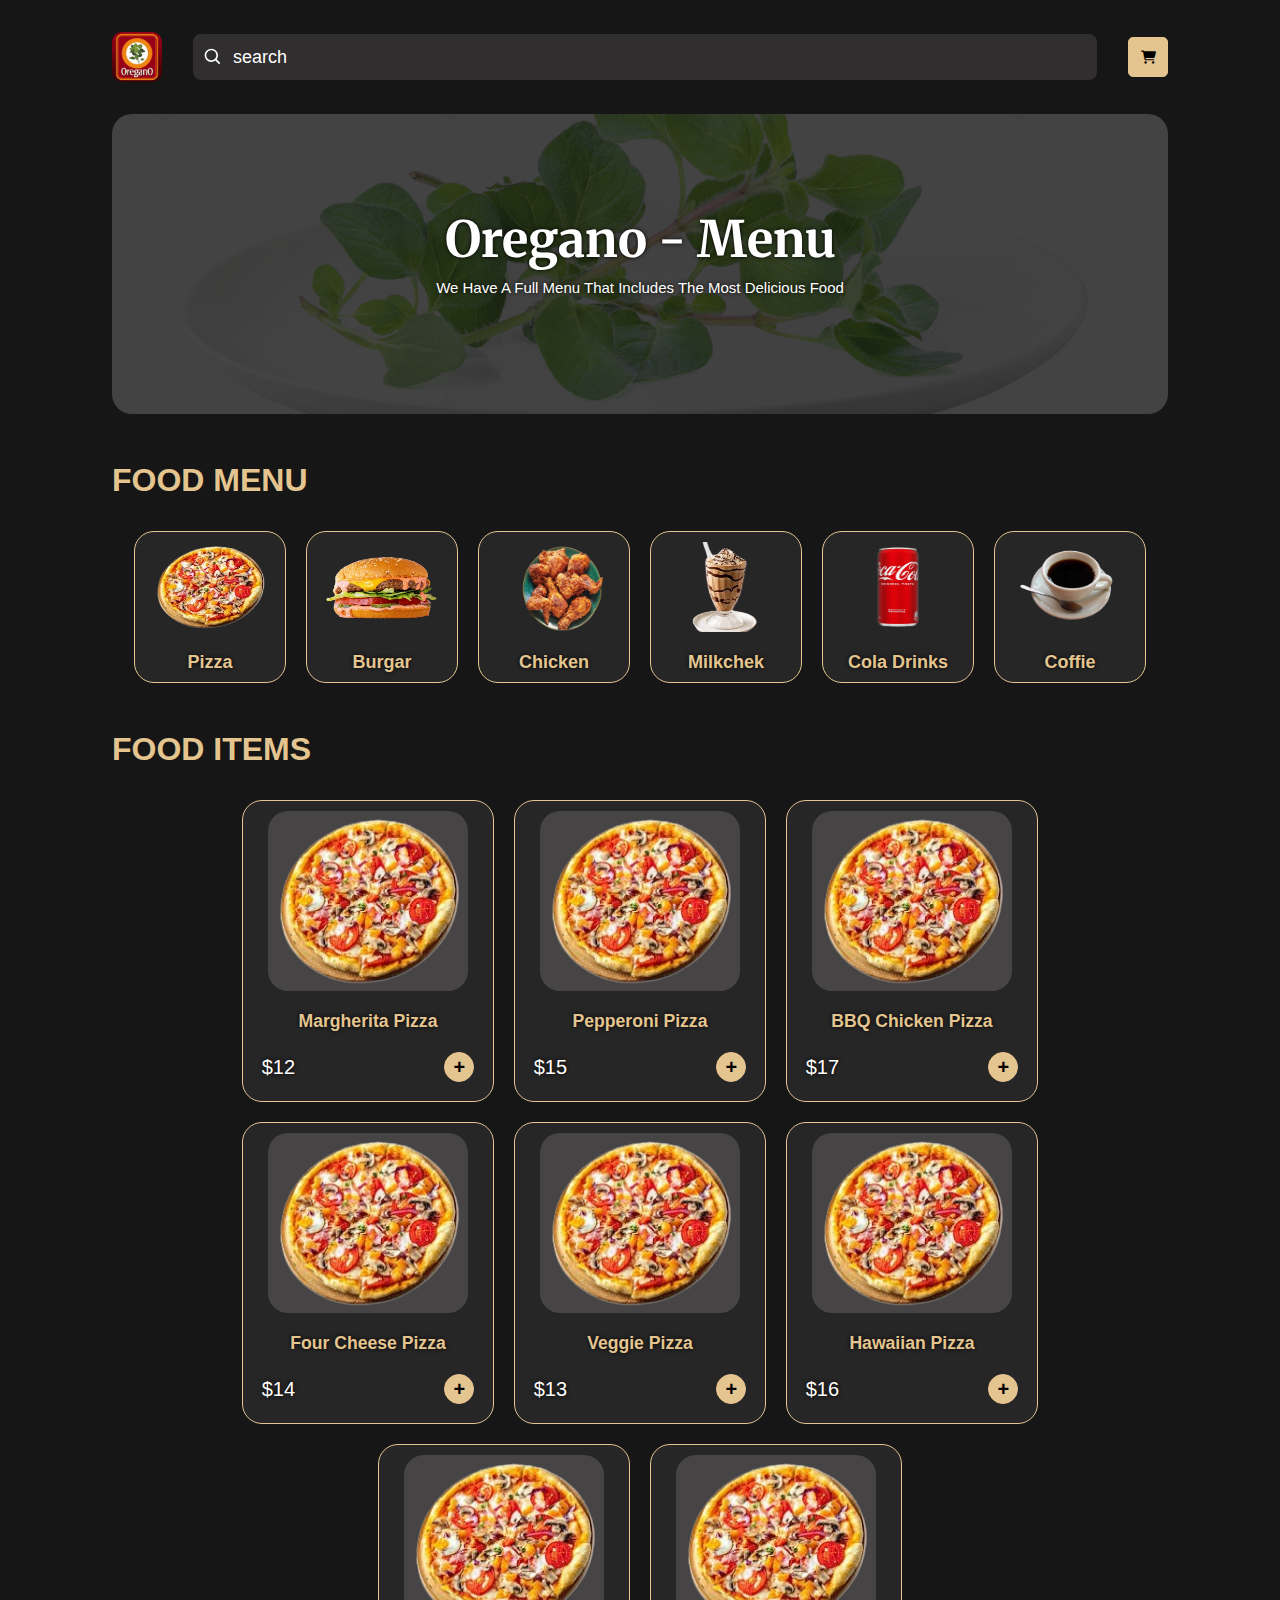
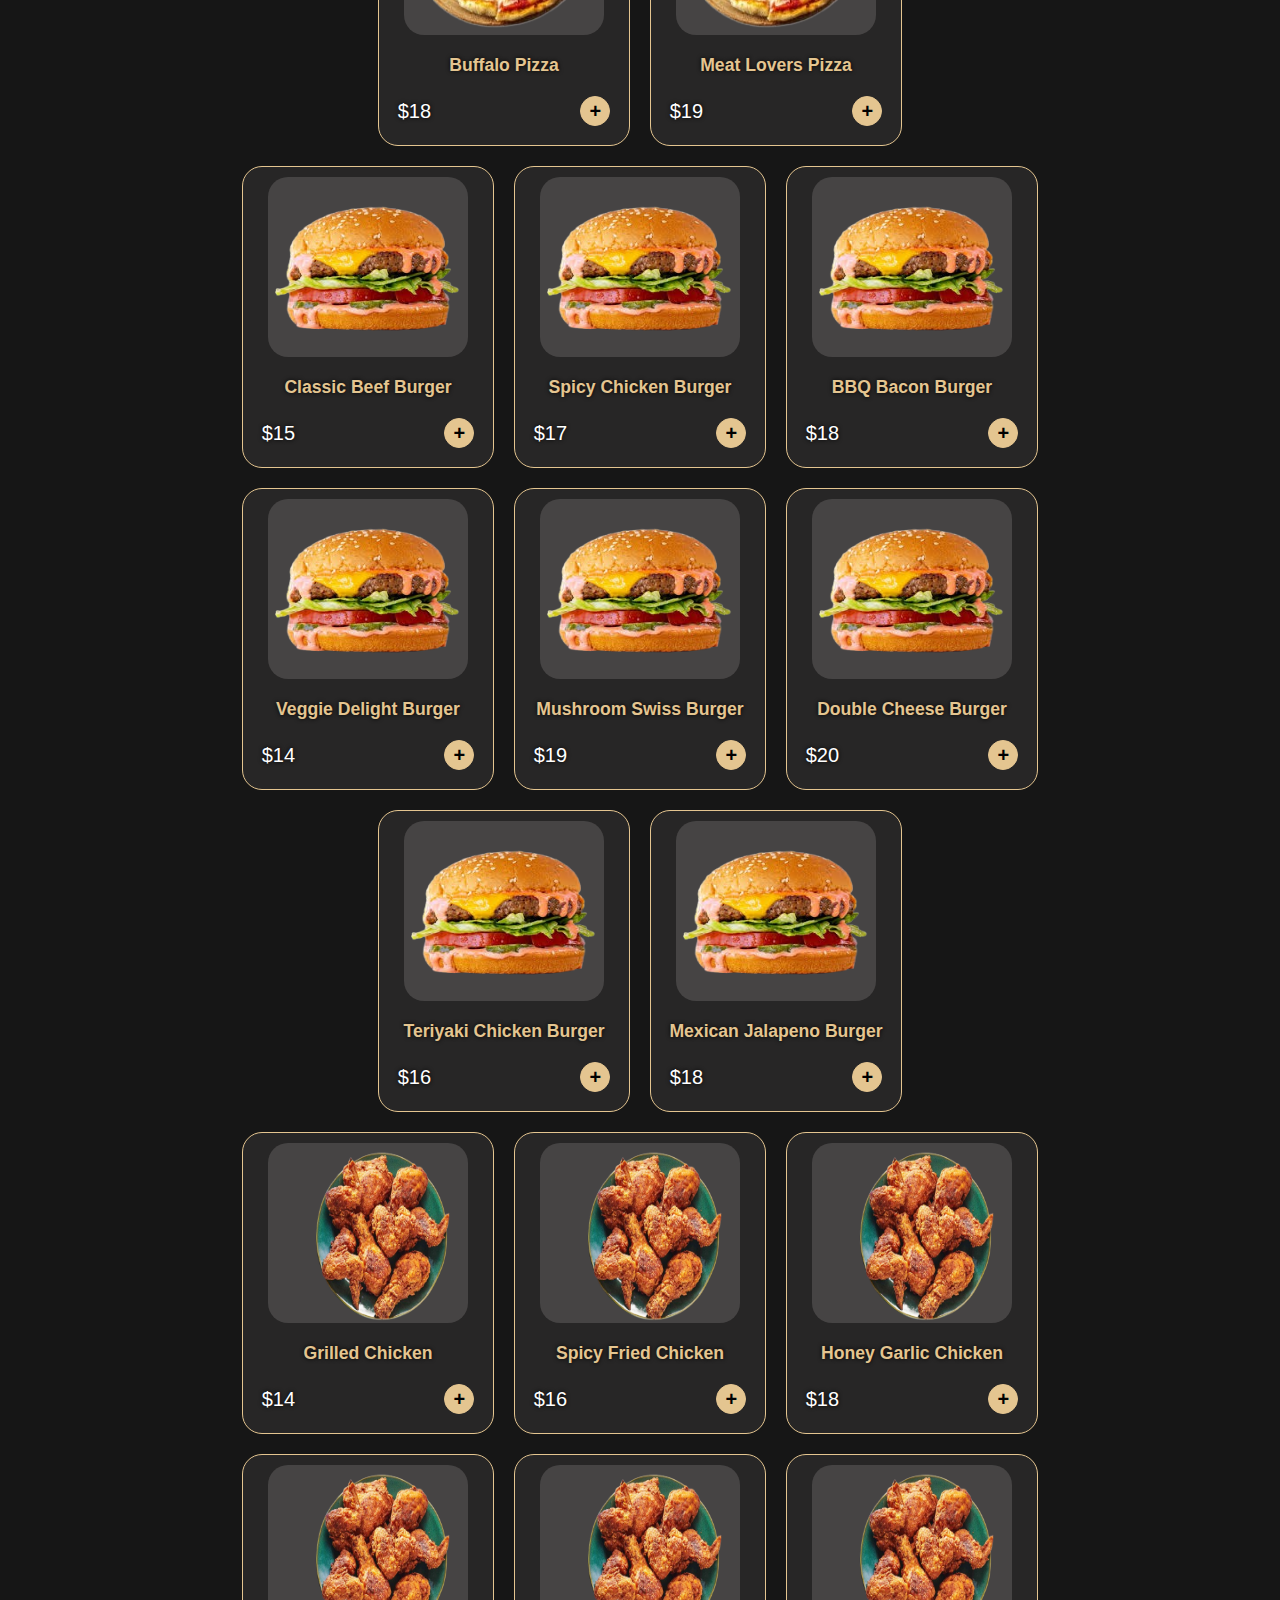
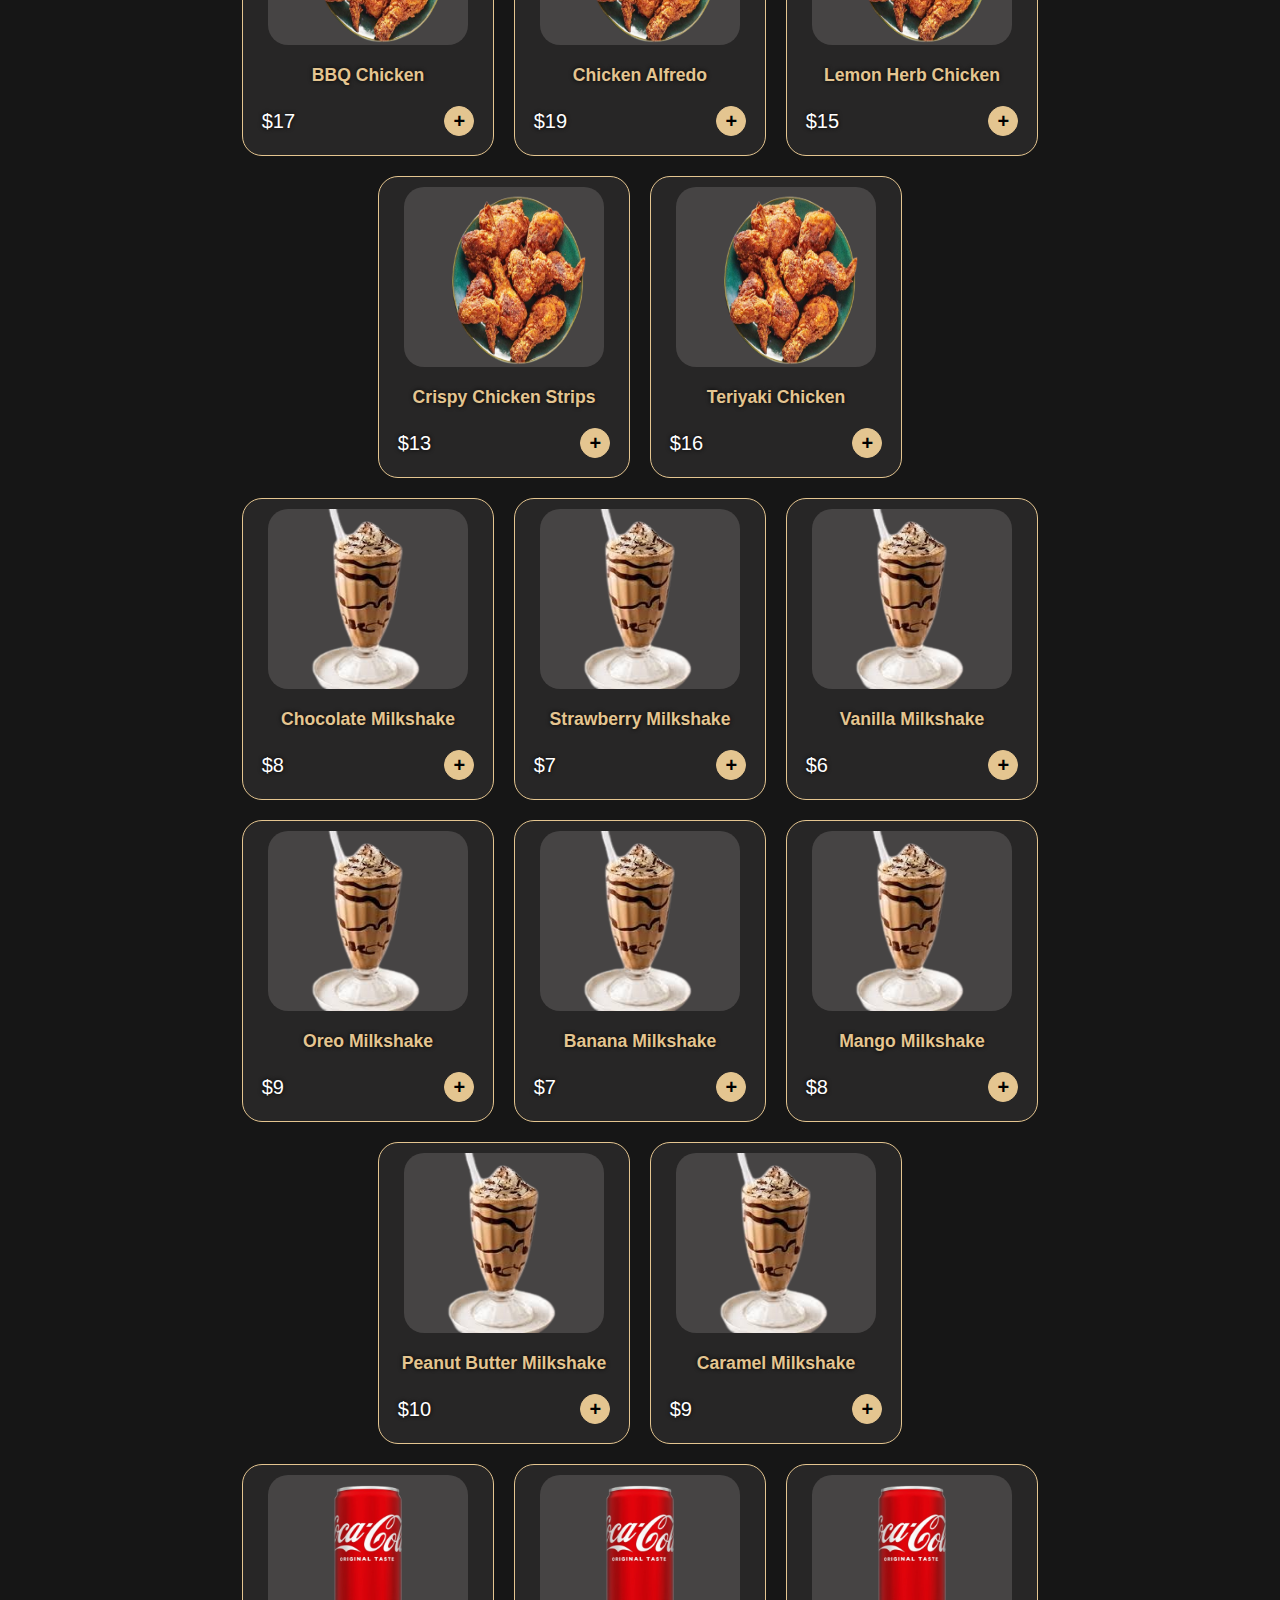
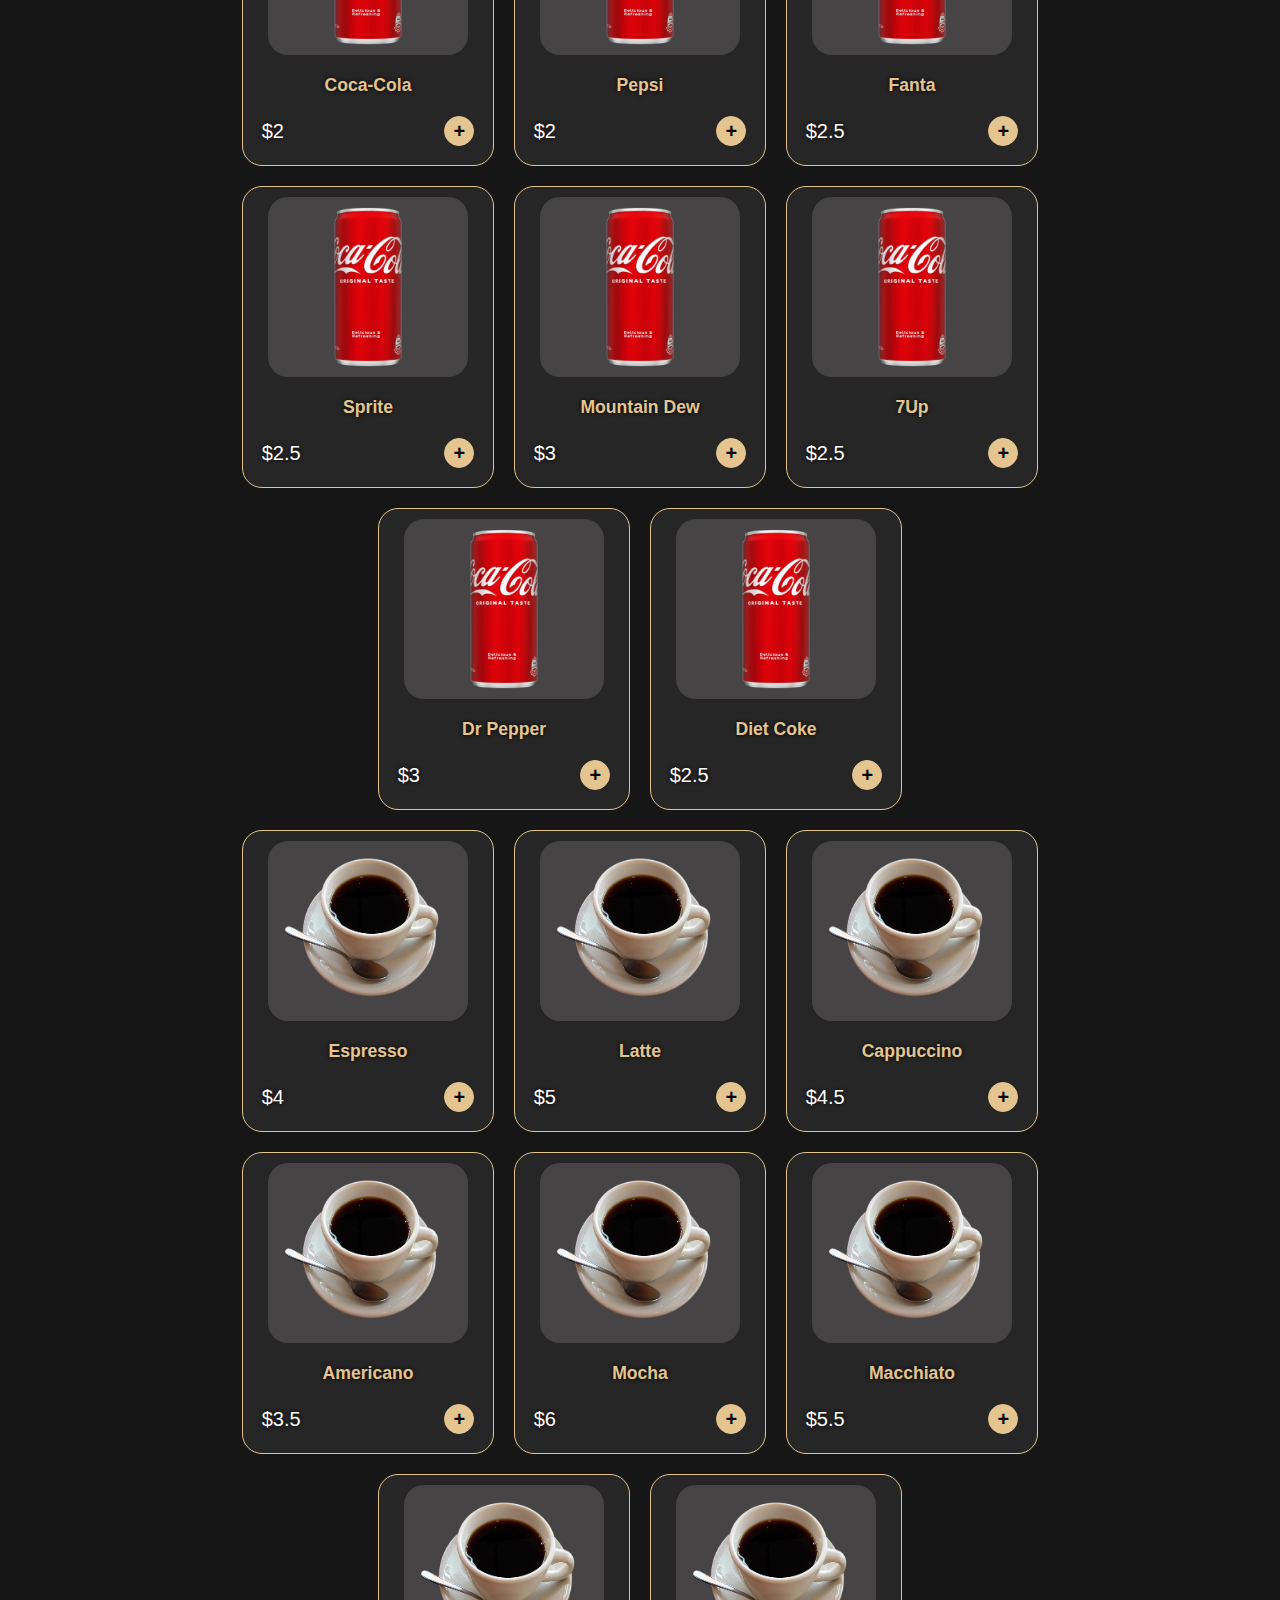
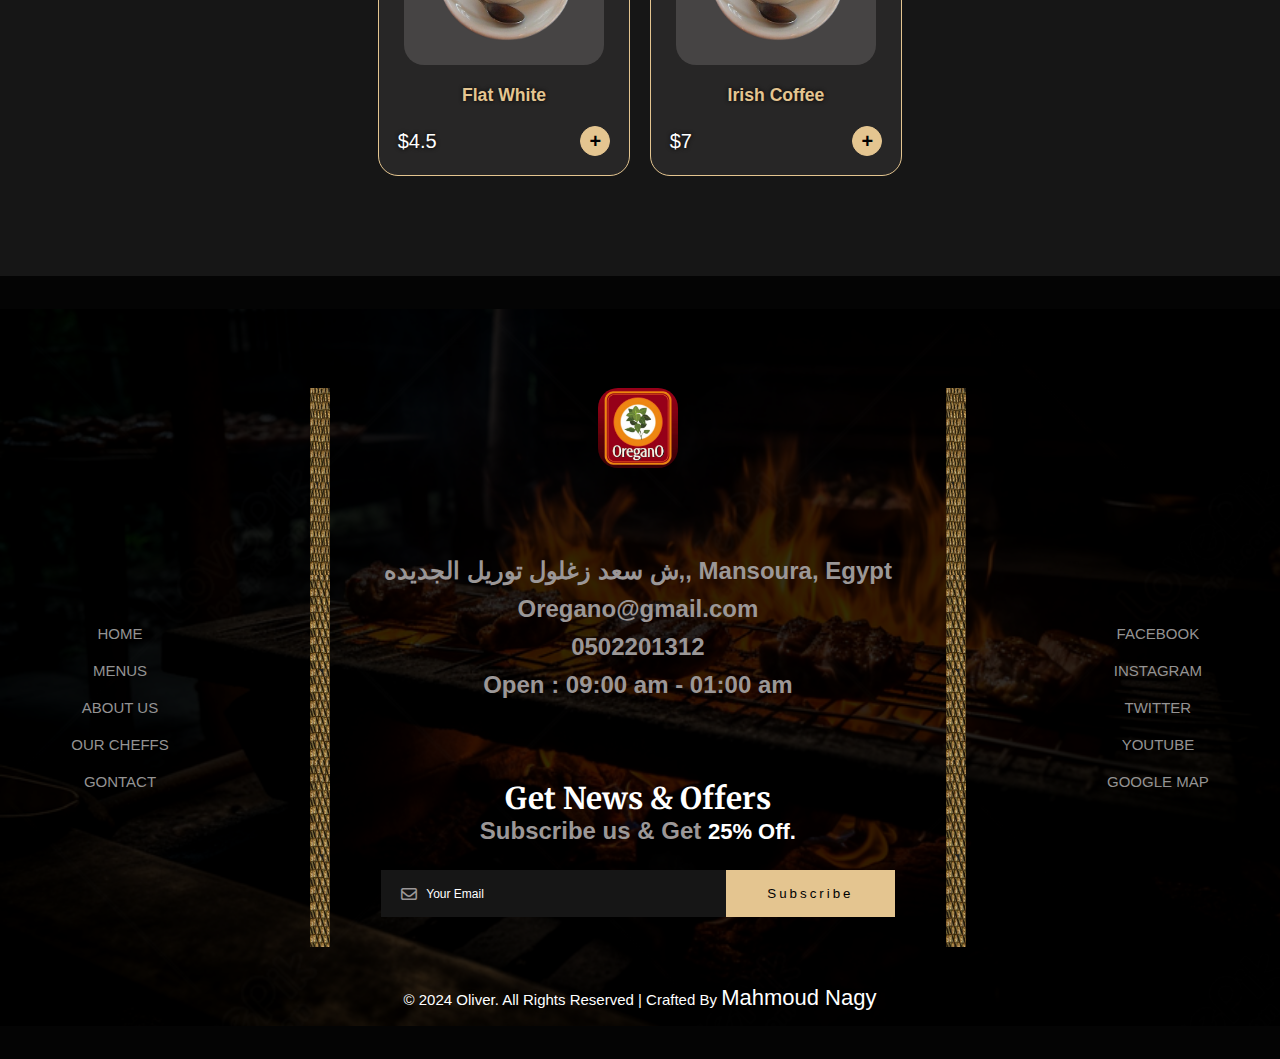
<file: full menu/index.html>
<!DOCTYPE html>
<html lang="en">
<head>
    <meta charset="UTF-8">
    <meta name="viewport" content="width=device-width, initial-scale=1.0">
    <link rel="stylesheet" href="styles.css">
    
    <!-- footer -->

    <link rel="stylesheet" href="footer.css">
    
    <link rel="stylesheet" href="https://cdnjs.cloudflare.com/ajax/libs/font-awesome/6.0.0-beta3/css/all.min.css">
    <link rel="icon" href="images/oregano.jpg">
    <title>Oregano - Menu / منيو </title>
</head>
<body>
    
   <!-- side bar -->

   <div id="overLay" class="overLay"></div>

   <div id="side-bar" class="side-bar">
    <div class="side-container">
        <div class="head">
            <button id="close" class="close-btn" aria-label="Close sidebar">X</button>
            <h1>My Cart</h1>
        </div>
       
       
        <div class="content">
            <div id="elements" class="elements">
                <!-- العناصر ستظهر هنا -->
            </div>
        </div>
       
       
       
        <div class="controls">
            <div class="total">
                <h1>Total :</h1>
                <span>$00.00</span>
            </div>
            <button class="checkout-btn" onclick="checkout()" aria-label="Checkout">Check Out</button>
        </div>
    </div>  
   </div>
   
   
   
   
    <!-- container full project -->

     
     <div class="container">

        <header>
            <img class="logo" src="images/oregano.jpg" alt="">
            <input type="search" placeholder="search">
            <button id="open" class="cart-button open-btn"><i class="fa-solid fa-cart-shopping"></i></button>      
       </header>

       <div class="back-ground">
           <h1>Oregano - Menu</h1>
           <p>We have a full menu that includes the most delicious food</p>
       </div>


       <div class="filter-menu">
            <h1>FOOD MENU</h1>
            

            <div class="cards">                
                <div id = "" class="card selector">
                   <img src="images/pizza.png" alt="">
                   <h1>pizza</h1>
                </div>
   
                <div id = "" class="card selector">
                   <img src="images/burgar.png" alt="">
                   <h1>burgar</h1>
                </div>
   
                <div id = "" class="card selector">
                   <img src="images/chicken.png" alt="">
                   <h1>chicken</h1>
                </div>
   
                <div id = "" class="card selector">
                   <img src="images/milkchek.png" alt="">
                   <h1>milkchek</h1>
                </div>
   
                <div id = "" class="card selector">
                   <img src="images/cola.png" alt="">
                   <h1>cola drinks</h1>
                </div>
   
                <div id = "" class="card selector">
                   <img src="images/coffie.png" alt="">
                   <h1>coffie</h1>
                </div>
            </div>

       
       
      </div>


      <div class="food-items">
         
          <h1>FOOD ITEMS</h1>
           
        
          <div id="items-container">

            <div id="items" class="pizza-sec items">

                <div class="cards">
            
                    <div class="big-card">
                        <img src="images/pizza.png" alt="">
                        <h1>Margherita Pizza</h1>
                        <div class="control">
                           <p>$12</p>
                           <button>+</button>
                        </div>
                    </div>
            
                    <div class="big-card">
                        <img src="images/pizza.png" alt="">
                        <h1>Pepperoni Pizza</h1>
                        <div class="control">
                           <p>$15</p>
                           <button>+</button>
                        </div>
                    </div>
            
                    <div class="big-card">
                        <img src="images/pizza.png" alt="">
                        <h1>BBQ Chicken Pizza</h1>
                        <div class="control">
                           <p>$17</p>
                           <button>+</button>
                        </div>
                    </div>
            
                    <div class="big-card">
                        <img src="images/pizza.png" alt="">
                        <h1>Four Cheese Pizza</h1>
                        <div class="control">
                           <p>$14</p>
                           <button>+</button>
                        </div>
                    </div>
            
                    <div class="big-card">
                        <img src="images/pizza.png" alt="">
                        <h1>Veggie Pizza</h1>
                        <div class="control">
                           <p>$13</p>
                           <button>+</button>
                        </div>
                    </div>
            
                    <div class="big-card">
                        <img src="images/pizza.png" alt="">
                        <h1>Hawaiian Pizza</h1>
                        <div class="control">
                           <p>$16</p>
                           <button>+</button>
                        </div>
                    </div>
            
                    <div class="big-card">
                        <img src="images/pizza.png" alt="">
                        <h1>Buffalo Pizza</h1>
                        <div class="control">
                           <p>$18</p>
                           <button>+</button>
                        </div>
                    </div>
            
                    <div class="big-card">
                        <img src="images/pizza.png" alt="">
                        <h1>Meat Lovers Pizza</h1>
                        <div class="control">
                           <p>$19</p>
                           <button>+</button>
                        </div>
                    </div>           
                  </div>   
            </div>
    
    
            <div id="items" class="burgar-sec items">
    
                <div class="cards">
            
                    <div class="big-card">
                        <img src="images/burgar.png" alt="">
                        <h1>Classic Beef Burger</h1>
                        <div class="control">
                           <p>$15</p>
                           <button>+</button>
                        </div>
                    </div>
            
                    <div class="big-card">
                        <img src="images/burgar.png" alt="">
                        <h1>Spicy Chicken Burger</h1>
                        <div class="control">
                           <p>$17</p>
                           <button>+</button>
                        </div>
                    </div>
            
                    <div class="big-card">
                        <img src="images/burgar.png" alt="">
                        <h1>BBQ Bacon Burger</h1>
                        <div class="control">
                           <p>$18</p>
                           <button>+</button>
                        </div>
                    </div>
            
                    <div class="big-card">
                        <img src="images/burgar.png" alt="">
                        <h1>Veggie Delight Burger</h1>
                        <div class="control">
                           <p>$14</p>
                           <button>+</button>
                        </div>
                    </div>
            
                    <div class="big-card">
                        <img src="images/burgar.png" alt="">
                        <h1>Mushroom Swiss Burger</h1>
                        <div class="control">
                           <p>$19</p>
                           <button>+</button>
                        </div>
                    </div>
            
                    <div class="big-card">
                        <img src="images/burgar.png" alt="">
                        <h1>Double Cheese Burger</h1>
                        <div class="control">
                           <p>$20</p>
                           <button>+</button>
                        </div>
                    </div>
            
                    <div class="big-card">
                        <img src="images/burgar.png" alt="">
                        <h1>Teriyaki Chicken Burger</h1>
                        <div class="control">
                           <p>$16</p>
                           <button>+</button>
                        </div>
                    </div>
            
                    <div class="big-card">
                        <img src="images/burgar.png" alt="">
                        <h1>Mexican Jalapeno Burger</h1>
                        <div class="control">
                           <p>$18</p>
                           <button>+</button>
                        </div>
                    </div>           
                  </div>   
            </div>
            
    
            <div id="items" class="chicken-sec items">
    
                <div class="cards">
            
                    <div class="big-card">
                        <img src="images/chicken.png" alt="">
                        <h1>Grilled Chicken</h1>
                        <div class="control">
                           <p>$14</p>
                           <button>+</button>
                        </div>
                    </div>
            
                    <div class="big-card">
                        <img src="images/chicken.png" alt="">
                        <h1>Spicy Fried Chicken</h1>
                        <div class="control">
                           <p>$16</p>
                           <button>+</button>
                        </div>
                    </div>
            
                    <div class="big-card">
                        <img src="images/chicken.png" alt="">
                        <h1>Honey Garlic Chicken</h1>
                        <div class="control">
                           <p>$18</p>
                           <button>+</button>
                        </div>
                    </div>
            
                    <div class="big-card">
                        <img src="images/chicken.png" alt="">
                        <h1>BBQ Chicken</h1>
                        <div class="control">
                           <p>$17</p>
                           <button>+</button>
                        </div>
                    </div>
            
                    <div class="big-card">
                        <img src="images/chicken.png" alt="">
                        <h1>Chicken Alfredo</h1>
                        <div class="control">
                           <p>$19</p>
                           <button>+</button>
                        </div>
                    </div>
            
                    <div class="big-card">
                        <img src="images/chicken.png" alt="">
                        <h1>Lemon Herb Chicken</h1>
                        <div class="control">
                           <p>$15</p>
                           <button>+</button>
                        </div>
                    </div>
            
                    <div class="big-card">
                        <img src="images/chicken.png" alt="">
                        <h1>Crispy Chicken Strips</h1>
                        <div class="control">
                           <p>$13</p>
                           <button>+</button>
                        </div>
                    </div>
            
                    <div class="big-card">
                        <img src="images/chicken.png" alt="">
                        <h1>Teriyaki Chicken</h1>
                        <div class="control">
                           <p>$16</p>
                           <button>+</button>
                        </div>
                    </div>           
                  </div>   
            </div>
    
    
            <div id="items" class="milkshake-sec items">
    
                <div class="cards">
            
                    <div class="big-card">
                        <img src="images/milkchek.png" alt="">
                        <h1>Chocolate Milkshake</h1>
                        <div class="control">
                           <p>$8</p>
                           <button>+</button>
                        </div>
                    </div>
            
                    <div class="big-card">
                        <img src="images/milkchek.png" alt="">
                        <h1>Strawberry Milkshake</h1>
                        <div class="control">
                           <p>$7</p>
                           <button>+</button>
                        </div>
                    </div>
            
                    <div class="big-card">
                        <img src="images/milkchek.png" alt="">
                        <h1>Vanilla Milkshake</h1>
                        <div class="control">
                           <p>$6</p>
                           <button>+</button>
                        </div>
                    </div>
            
                    <div class="big-card">
                        <img src="images/milkchek.png" alt="">
                        <h1>Oreo Milkshake</h1>
                        <div class="control">
                           <p>$9</p>
                           <button>+</button>
                        </div>
                    </div>
            
                    <div class="big-card">
                        <img src="images/milkchek.png" alt="">
                        <h1>Banana Milkshake</h1>
                        <div class="control">
                           <p>$7</p>
                           <button>+</button>
                        </div>
                    </div>
            
                    <div class="big-card">
                        <img src="images/milkchek.png" alt="">
                        <h1>Mango Milkshake</h1>
                        <div class="control">
                           <p>$8</p>
                           <button>+</button>
                        </div>
                    </div>
            
                    <div class="big-card">
                        <img src="images/milkchek.png" alt="">
                        <h1>Peanut Butter Milkshake</h1>
                        <div class="control">
                           <p>$10</p>
                           <button>+</button>
                        </div>
                    </div>
            
                    <div class="big-card">
                        <img src="images/milkchek.png" alt="">
                        <h1>Caramel Milkshake</h1>
                        <div class="control">
                           <p>$9</p>
                           <button>+</button>
                        </div>
                    </div>           
                  </div>   
            </div>
    
            <div id="items" class="cola-sec items">
    
                <div class="cards">
            
                    <div class="big-card">
                        <img src="images/cola.png" alt="">
                        <h1>Coca-Cola</h1>
                        <div class="control">
                           <p>$2</p>
                           <button>+</button>
                        </div>
                    </div>
            
                    <div class="big-card">
                        <img src="images/cola.png" alt="">
                        <h1>Pepsi</h1>
                        <div class="control">
                           <p>$2</p>
                           <button>+</button>
                        </div>
                    </div>
            
                    <div class="big-card">
                        <img src="images/cola.png" alt="">
                        <h1>Fanta</h1>
                        <div class="control">
                           <p>$2.5</p>
                           <button>+</button>
                        </div>
                    </div>
            
                    <div class="big-card">
                        <img src="images/cola.png" alt="">
                        <h1>Sprite</h1>
                        <div class="control">
                           <p>$2.5</p>
                           <button>+</button>
                        </div>
                    </div>
            
                    <div class="big-card">
                        <img src="images/cola.png" alt="">
                        <h1>Mountain Dew</h1>
                        <div class="control">
                           <p>$3</p>
                           <button>+</button>
                        </div>
                    </div>
            
                    <div class="big-card">
                        <img src="images/cola.png" alt="">
                        <h1>7Up</h1>
                        <div class="control">
                           <p>$2.5</p>
                           <button>+</button>
                        </div>
                    </div>
            
                    <div class="big-card">
                        <img src="images/cola.png" alt="">
                        <h1>Dr Pepper</h1>
                        <div class="control">
                           <p>$3</p>
                           <button>+</button>
                        </div>
                    </div>
            
                    <div class="big-card">
                        <img src="images/cola.png" alt="">
                        <h1>Diet Coke</h1>
                        <div class="control">
                           <p>$2.5</p>
                           <button>+</button>
                        </div>
                    </div>           
                  </div>   
            </div>
    
    
            <div id="items" class="coffee-sec items">
    
                <div class="cards">
            
                    <div class="big-card">
                        <img src="images/coffie.png" alt="">
                        <h1>Espresso</h1>
                        <div class="control">
                           <p>$4</p>
                           <button>+</button>
                        </div>
                    </div>
            
                    <div class="big-card">
                        <img src="images/coffie.png" alt="">
                        <h1>Latte</h1>
                        <div class="control">
                           <p>$5</p>
                           <button>+</button>
                        </div>
                    </div>
            
                    <div class="big-card">
                        <img src="images/coffie.png" alt="">
                        <h1>Cappuccino</h1>
                        <div class="control">
                           <p>$4.5</p>
                           <button>+</button>
                        </div>
                    </div>
            
                    <div class="big-card">
                        <img src="images/coffie.png" alt="">
                        <h1>Americano</h1>
                        <div class="control">
                           <p>$3.5</p>
                           <button>+</button>
                        </div>
                    </div>
            
                    <div class="big-card">
                        <img src="images/coffie.png" alt="">
                        <h1>Mocha</h1>
                        <div class="control">
                           <p>$6</p>
                           <button>+</button>
                        </div>
                    </div>
            
                    <div class="big-card">
                        <img src="images/coffie.png" alt="">
                        <h1>Macchiato</h1>
                        <div class="control">
                           <p>$5.5</p>
                           <button>+</button>
                        </div>
                    </div>
            
                    <div class="big-card">
                        <img src="images/coffie.png" alt="">
                        <h1>Flat White</h1>
                        <div class="control">
                           <p>$4.5</p>
                           <button>+</button>
                        </div>
                    </div>
            
                    <div class="big-card">
                        <img src="images/coffie.png" alt="">
                        <h1>Irish Coffee</h1>
                        <div class="control">
                           <p>$7</p>
                           <button>+</button>
                        </div>
                    </div>           
                  </div>   
            </div>


          </div>

      </div>


     </div>



      <!-- footer section -->
     
     
      <footer>
         
        <div class="right">
         
         <ul>
           <li><a href="#">home</a></li>
           <li><a href="#">menus</a></li>
           <li><a href="#">about us</a></li>
           <li><a href="#">our cheffs</a></li>
           <li><a href="#">Gontact</a></li>
         </ul>

        </div>


        <div class="center">
             
         <img class="bone-left" src="images/back-column.png" alt="">
         <img  class="bone-right" src="images/back-column.png" alt="">
              
         
            <div class="logo"><img src="images/oregano.jpg" alt=""></div>
              
              <div class="info">
                  <h2>ش سعد زغلول توريل الجديده,, Mansoura, Egypt</h2>
                  <h2>Oregano@gmail.com</h2>
                  <h2>0502201312</h2>
                  <h2>Open : 09:00 am - 01:00 am</h2>
              </div>
        
                
              <div class="get-offers">
                 <div class="title">
                   <h1>Get News & Offers</h1>
                   <h2>Subscribe us & Get <span>25% Off.</span></h2>
                 </div>

                 <div class="email">
                    <div class="input">
                     <i class="fa-regular fa-envelope"></i>
                     <input type="text" placeholder="Your Email">
                    </div> 

                     <button>Subscribe</button>
                 </div>
              </div>
              
         </div>


        <div class="left">
         
         <ul>
           <li><a href="#">Facebook</a></li>
           <li><a href="#">Instagram</a></li>
           <li><a href="#">Twitter</a></li>
           <li><a href="#">Youtube</a></li>
           <li><a href="#">Google Map</a></li>
        </ul>
         

       </div>


       <p class="copyright">
         © 2024 Oliver. All Rights Reserved | Crafted by <span>Mahmoud Nagy</span>
       </p>
      </footer>


    <script src="main.js"></script>
</body>
</html>
</file>
<file: full menu/styles.css>
@import url('https://fonts.googleapis.com/css2?family=Merriweather:ital,wght@0,300;0,400;0,700;0,900;1,300;1,400;1,700;1,900&display=swap');

:root {
    --gold-- : hsla(38, 61%, 73%);
    --gray-- : #161616;
}

/* font-family: "Merriweather", serif; */

* {
    padding: 0;
    margin: 0;
}


/* تخصيص الشريط نفسه */
::-webkit-scrollbar {
    width: 12px; /* عرض شريط التمرير */
}

/* تخصيص المسار داخل شريط التمرير */
::-webkit-scrollbar-track {
    background: #272727; /* لون الخلفية */
}

/* تخصيص المقبض (الجزء المتحرك) */
::-webkit-scrollbar-thumb {
    background-color: var(--gold--); /* لون المقبض */
}

/* side bar */

body {
    position: relative;
}

.overLay {
    height: 100%;
    width: 100%;
    background-color: #1616168f;
    position: absolute;
    top: 0;
    left: 0;
    z-index: 998;
    display: none;
}


.side-bar {
    height: fit-content;
    width: 400px;
    background-color: var(--gray--);
    position: fixed;
    right: -1000px;
    top: 0;
    z-index: 999;
    transition: 1s ease;
    padding: 2rem 0;
    display: flex;
    justify-content: center;
    align-items: center;

}

.active {
    right: 0;
}

.close {
    right: -1000px;
}

.side-bar .side-container {
    height: 100%;
    width: 90%;
    position: relative;

}

.side-bar .side-container .head {
    display: flex;
    justify-content: space-between;
    margin-bottom: 1rem;
}

.side-bar .side-container button {
    background-color: var(--gold--);
    height: 32px;
    width: 32px;
    border: 1px solid var(--gold--);
    font-weight: 700;
    font-size: 15px;
    border-radius: 10px;
    cursor: pointer;
    transition: .4s;
}

.side-bar .side-container .head h1 {
    font-weight: bold;
    font-family: "Merriweather", serif;
    color: var(--gold--);
    font-size: 25px;

}

.side-bar .side-container button:hover {
    background-color: rgba(0, 0, 0, 0);
    color: var(--gold--);
}

.content {
    height: 370px;
    width: 100%;
    overflow-y: scroll;
    margin-bottom: 1.5rem;
}


.side-bar .side-container .elements .element {
    width: 90%;
    border: 1px solid gray;
    padding: 10px;
    display: flex;
    justify-content: space-between;
    align-items: center;
    margin: auto;
    margin-bottom: 1rem;
}

.side-bar .side-container .elements .element h1 {
    color: gray;
    font-size: 100%;
    font-family: sans-serif;
    font-weight: 400;
}

.side-bar .side-container .elements .element .price {
    display: flex;
    align-items: center;
    gap: 15px;
}

.side-bar .side-container .elements .element .price p {
    font-size: 22px;
    color: gray;
    font-weight: bold;
}

.side-bar .side-container .elements .element .price button {
    background-color: rgb(255, 57, 57);
    height: 25px;
    width: 25px;
    border: 1px solid rgb(255, 57, 57);
    font-weight: 700;
    font-size: 13px;
    border-radius: 50%;
    cursor: pointer;
}

.side-bar .side-container .elements .element .price button:hover {
    background-color: #16161600;
    color: rgb(255, 57, 57);
}


.side-bar .side-container .controls {
     width: 100%;
}

.side-bar .side-container .controls .total {
    display: flex;
    justify-content: space-between;
    align-items: center;
    width: 90%;
    border: 1px solid gray;
    padding: 10px 10px;
    margin: auto;
    color: var(--gold--);
    font-family: sans-serif;
    margin-bottom: 1rem;
}

.side-bar .side-container .controls .total h1, span {
    font-size: 22px;
}

.side-bar .side-container .controls button{
   width: 100%;
   height: 40px;
}








/* container */

.container {
    padding: 2rem 7rem;
    background-color: var(--gray--);
    color: var(--gold--);
    font-family: sans-serif;
    list-style: none;
}


.container header {
    display: flex;
    width: 100%;
    justify-content: space-between;
    align-items: center;
    padding-bottom: 2rem;
}

.container header .logo  {
    height: 50px;
    border-radius: 10px;
}

.container  header input {
    width: 86%;
    height: 50px;
    padding: 20px;
    border-radius: 10px;
    padding-left: 40px;
    font-size: 18px;
    background-image: url('data:image/svg+xml,%3Csvg xmlns="http://www.w3.org/2000/svg" fill="white" viewBox="0 0 24 24" width="24px" height="24px"%3E%3Cpath d="M 10 2 C 5.589844 2 2 5.589844 2 10 C 2 14.410156 5.589844 18 10 18 C 11.847656 18 13.519531 17.371094 14.8125 16.3125 L 19.292969 20.707031 L 20.707031 19.292969 L 16.3125 14.8125 C 17.371094 13.519531 18 11.847656 18 10 C 18 5.589844 14.410156 2 10 2 Z M 10 4 C 13.324219 4 16 6.675781 16 10 C 16 13.324219 13.324219 16 10 16 C 6.675781 16 4 13.324219 4 10 C 4 6.675781 6.675781 4 10 4 Z"/%3E%3C/svg%3E');
    background-repeat: no-repeat;
    background-size: 20px;
    background-position: 10px center;
    outline: none;
    background-color: #302e2e;
    border: 2px solid var(--gray--);
    color: white;
    transition: .4s;
}

.container  header input:focus {
    border: 2px solid var(--gold--);
}

.container  header input::placeholder {
    padding-left: 0px;
    color: white;
}

.container  header .cart-button {
    height: 40px;
    width: 40px;
    background-color: var(--gold--);
    border: 1px solid var(--gold--) ;
    transition: .4s;
    cursor: pointer;
    position: relative;
    border-radius: 5px;
}

.container  header .cart-button:hover {
    color: var(--gold--);
    background-color: #16161600;
}


/* back ground image */

.container  .back-ground {
    height: 300px;
    width: 100%;
    background-image: url(images/vege.png);
    background-repeat: no-repeat;
    background-position: center;
    background-size: cover;
    position: relative;
    z-index: 1;
    border-radius: 20px;
    display: flex;
    align-items: center;
    justify-content: center;
    flex-flow: column;
    line-height: 3rem ;
    margin-bottom: 3rem;
}

.container  .back-ground h1,p {
    color: white;
    text-transform: capitalize;
    text-shadow: 0px 0px 4px black;
}

.container  .back-ground h1 {
    font-size: 50px;
    font-weight: bold;
    font-family: "Merriweather", serif;

}

.container  .back-ground p {
    font-size: 15px;
}

.container  .back-ground::before {
    content: '';
    height: 100%;
    width: 100%;
    background-color: rgba(22, 22, 22, 0.8);
    position: absolute;
    top: 0;
    left: 0;
    z-index: -1;
}


/* filtter */

.container  .filter-menu {
    margin-bottom: 3rem;
}

.container  .filter-menu h1 {
    padding-bottom: 2rem;
}


/* shared cards */

.container   .cards {
    display: flex;
    justify-content: center;
    flex-flow: wrap;
    gap: 20px;
} 

.container  .filter-menu .card {
    height: 150px;
    width: 150px;
    border-radius: 20px;
    display: flex;
    gap: 20px;
    align-items: center;
    flex-flow: column;
    border: 1px solid var(--gold--);
    background-color: rgb(39, 38, 38);
    color: var(--gold--);
    text-shadow: 0px 0px 4px black;
    transition: .4s;
    cursor: pointer;
}

.container  .filter-menu .card:hover {
    scale: 1.03;
    box-shadow: 0px 0px 10px 0px var(--gold--);

}

.container  .filter-menu .card img {
    height: 90px;
    width: 80%;
    padding-top: 10px;
}

.container  .filter-menu .card h1 {
    font-size: 18px;
    padding: 0;
    text-transform: capitalize;

}

/* food items */

.container  .food-items {
    padding-bottom: 3rem;
}

.container  .food-items h1 {
    padding-bottom: 2rem;
}

.container  .food-items .big-card {
    height: 300px;
    width: 250px;
    border-radius: 20px;
    display: flex;
    gap: 20px;
    align-items: center;
    flex-flow: column;
    border: 1px solid var(--gold--);
    background-color: rgb(39, 38, 38);
    color: var(--gold--);
    text-shadow: 0px 0px 4px black;
}

.container  .food-items .big-card img {
    height: 180px;
    width: 80%;
    background-color: rgb(70, 68, 68);
    margin-top: 10px;
    border-radius: 20px;
}

.container  .food-items .big-card h1 {
    font-size: 110%;
    padding: 0;
    text-transform: capitalize;
}

.container  .food-items .big-card .control {
    display: flex;
    justify-content: space-between;
    align-items: center;
    width: 85%;
    font-size: 20px;
    margin-bottom: 10px;

}

.container  .food-items .big-card .control button {
    height: 30px;
    width: 30px;
    font-size: 20px;
    background-color: var(--gold--);
    border: 1px solid var(--gold--);
    color: black;
    border-radius: 50px;
    font-weight: 600;
    cursor: pointer;
    transition: .4s;
}

.container  .food-items .big-card .control button:hover {
    color: var(--gold--);
    background-color: #16161600;
}

/* sections styels */


#items {
    margin-bottom: 20px;
}



@media (max-width: 919px) {
    
    .container {
        padding: 2rem 5rem;
    }
    
    .container  header input {
        width: 80%;
    }
}

@media (max-width: 656px) {
    
    .container {
        padding: 2rem 4rem;
    }
    
    .container  header input {
        width: 75%;
    }
}

@media (max-width: 600px) {
    
    .container {
        padding: 2rem 1rem;
    }
    
    .container  header input {
        width: 75%;
    }
    
    .container  .back-ground h1 {
        font-size: 35px;
        font-weight: bold;
        font-family: "Merriweather", serif;
    
    }
    
    .container  .back-ground p {
        font-size: 12px;
    }
    
}

@media (max-width: 477px) {
    
    .side-bar {
        width: 100%;
    }

    .container {
        padding: 2rem 1rem;
    }
    
    .container  header input {
        width: 75%;
    }
    
    .container  .back-ground h1 {
        font-size: 35px;
        font-weight: bold;
        font-family: "Merriweather", serif;
    
    }
    
    .container  .back-ground p {
        font-size: 12px;
    }
    
}
</file>
<file: full menu/footer.css>
/* footer section */


@import url('https://fonts.googleapis.com/css2?family=Merriweather:ital,wght@0,300;0,400;0,700;0,900;1,300;1,400;1,700;1,900&display=swap');

:root {
    --gold-- : hsla(38, 61%, 73%);
    --gray-- : #161616;
}

/* font-family: "Merriweather", serif; */

footer {
    background-color: #161616;
    color: rgb(155, 151, 151);
    padding: 7rem 0;
    display: flex;
    align-items: center;
    justify-content: center;
    gap: 70px;
    font-family: sans-serif;
    background-image: url(images/footer.png);
    background-position: center;
    background-repeat: no-repeat;
    background-size: contain;
    position: relative;
    z-index: 1;
    list-style: none;
}

footer::before {
    content: '';
    height: 100%;
    width: 100%;
    background-color: rgba(0, 0, 0, 0.8);
    position: absolute;
    left: 0;
    z-index: -1;
}


footer img {
    height: 80px;
}

footer .right , .left {
    text-align: center;
    font-size: 15px;
    font-weight: 500;
    text-transform: uppercase;
    flex-grow: 1;
    margin-top: 100px;
    list-style: none;
}


footer .right ul , .left ul {
    list-style: none;
}

footer a {
    text-decoration: none;
    color: rgb(148, 147, 147);
    transition: .4s;
}

footer a:hover {
    color: var(--gold--);
}


footer .right li , .left li {
    margin-bottom: 20px;
    transition: .4s;
    color: white;


}

footer .right li:hover , .left li:hover {
    color: var(--gold--);
}




footer .center {
    flex-grow: 1;
    display: flex;
    justify-content: space-evenly;
    align-items: center;
    flex-flow: column;
    text-align: center;
    gap: 70px;
    position: relative;
}

footer .center .bone-left {
    position: absolute;
    left: 0;
    top: 0;
}

footer .center .bone-right {
    position: absolute;
    right: 0;
    top: 0;
}

footer .center .bone-left , .bone-right {
    height: 100%;
    width: 20px;
}

footer .center .logo {
    margin-bottom: 15px;
}

footer .center .logo img {
    border-radius: 20px;

}

footer .center .info * {
    margin-bottom: 10px;
}

footer .center .get-offers .title {
    margin-bottom: 25px;
}

footer .center .get-offers .title h1 {
    font-size: 30px;
    font-family: "Merriweather", serif;
    color: white;
}

footer span {
    color: white;
}

footer .center .get-offers .email {
    background-color: #161616;
    width: 100%;
    margin-bottom: 30px;
    display: flex;
    position: relative;
}

footer .center .get-offers .email input {
    height: 100%;
    color: white;
    background-color: #161616;
    width: 300px;
    font-size: 12px;
    border: none;
    padding-left: 45px;
    
}

footer .center .get-offers .email input::placeholder {
    color: white;
}

footer .center .get-offers .email i {
    padding:  0 20px;
    position: absolute;
    left: 0px;
    top: 35%;

}

footer .center .get-offers .email button {
    background-color: var(--gold--);
    padding: 15px 40px;
    color: black;
    letter-spacing: 3px;
    border: 1px solid var(--gold--);
    transition: .4s;
    cursor: pointer;
}

footer .center .get-offers .email button:hover {
    color: var(--gold--);
    background-color: #16161600;
}



footer .copyright {
    position: absolute;
    bottom: 0;
    padding-bottom: 3rem;
    font-size: 15px;
}

@media (max-width: 1004px) {
    
    footer .center .get-offers .email input {
        height: 100%;
        color: white;
        background-color: #161616;
        width: 200px;      
        font-size: 12px;
        border: none;
        padding-left: 45px;
        
    }
    
    footer .center .get-offers .email button {
        padding: 8px 20px;
    }
}

@media (max-width: 931px) {
    footer {
        background-color: #161616;
        color: rgb(155, 151, 151);
        padding: 0;
        display: flex;
        align-items: center;
        flex-flow: column-reverse;
    }


    footer .center .get-offers .email button {
        padding: 8px 15px;
        font-size: 13px;
    }

    footer .center .get-offers .email input {
        padding: 15px;
    }

    footer .center .get-offers .email i {
        display: none;
    }

    footer .center .get-offers .email {
        background-color: #161616;
        width: 50%;
        margin-bottom: 30px;
        display: flex;
        position: relative;
        justify-content: center;
    }

    footer .right {
        padding-bottom: 8rem;
    }

    footer .center {
        padding: 0;
        width: 100%;
    }

    
    footer .center .logo {
        display: flex;
        justify-content: center;
        align-items: center;
    }

    footer .center .get-offers {
        display: flex;
        align-items: center;
        flex-flow: column;
    }

    footer .copyright {
        font-size: 13px;
    }



}
</file>
